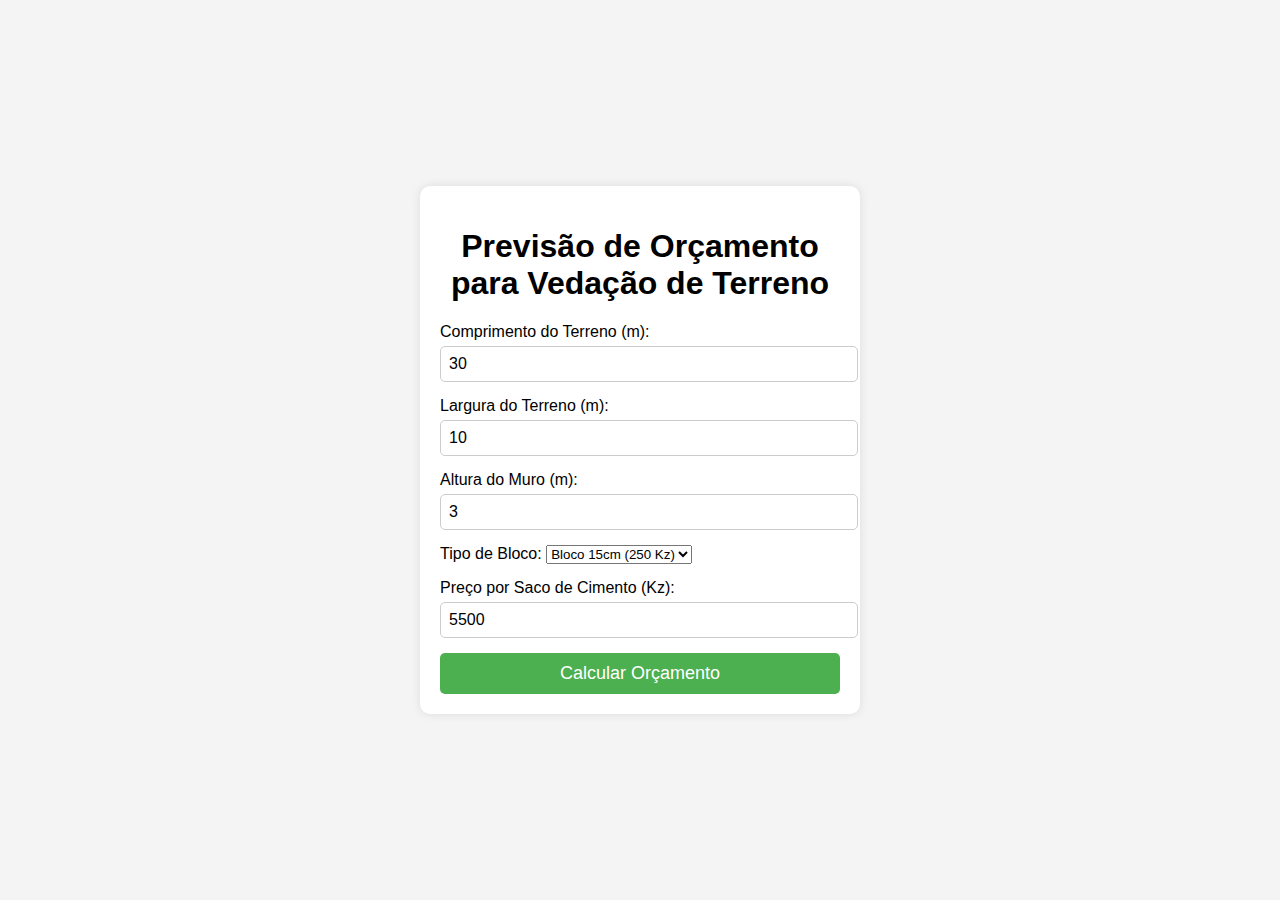
<file: OC/index.html>
<!DOCTYPE html>
<html lang="pt-br">
<head>
    <meta charset="UTF-8">
    <meta name="viewport" content="width=device-width, initial-scale=1.0">
    <title>Previsão de Orçamento para Vedação</title>
    <link rel="stylesheet" href="styles.css">
</head>
<body>
    <div class="container">
        <h1>Previsão de Orçamento para Vedação de Terreno</h1>
        <form id="orcamento-form">
            <div class="input-group">
                <label for="comprimento">Comprimento do Terreno (m):</label>
                <input type="number" id="comprimento" value="30" required>
            </div>
            <div class="input-group">
                <label for="largura">Largura do Terreno (m):</label>
                <input type="number" id="largura" value="10" required>
            </div>
            <div class="input-group">
                <label for="altura">Altura do Muro (m):</label>
                <input type="number" id="altura" value="3" required>
            </div>
            <div class="input-group">
                <label for="tipo-bloco">Tipo de Bloco:</label>
                <select id="tipo-bloco">
                    <option value="15">Bloco 15cm (250 Kz)</option>
                    <option value="20">Bloco 20cm (350 Kz)</option>
                </select>
            </div>
            <div class="input-group">
                <label for="preco-cimento">Preço por Saco de Cimento (Kz):</label>
                <input type="number" id="preco-cimento" min="4500" max="6500" value="5500" required>
            </div>
            <button type="button" onclick="calcularOrcamento()">Calcular Orçamento</button>
        </form>
        <div id="resultado">
            <h2>Orçamento:</h2>
            <p id="orcamento-bloco"></p>
            <p id="orcamento-cimento"></p>
            <h3>Total: <span id="total-custo">0 Kz</span></h3>
        </div>
    </div>
    <script src="script.js"></script>
</body>
</html>
</file>
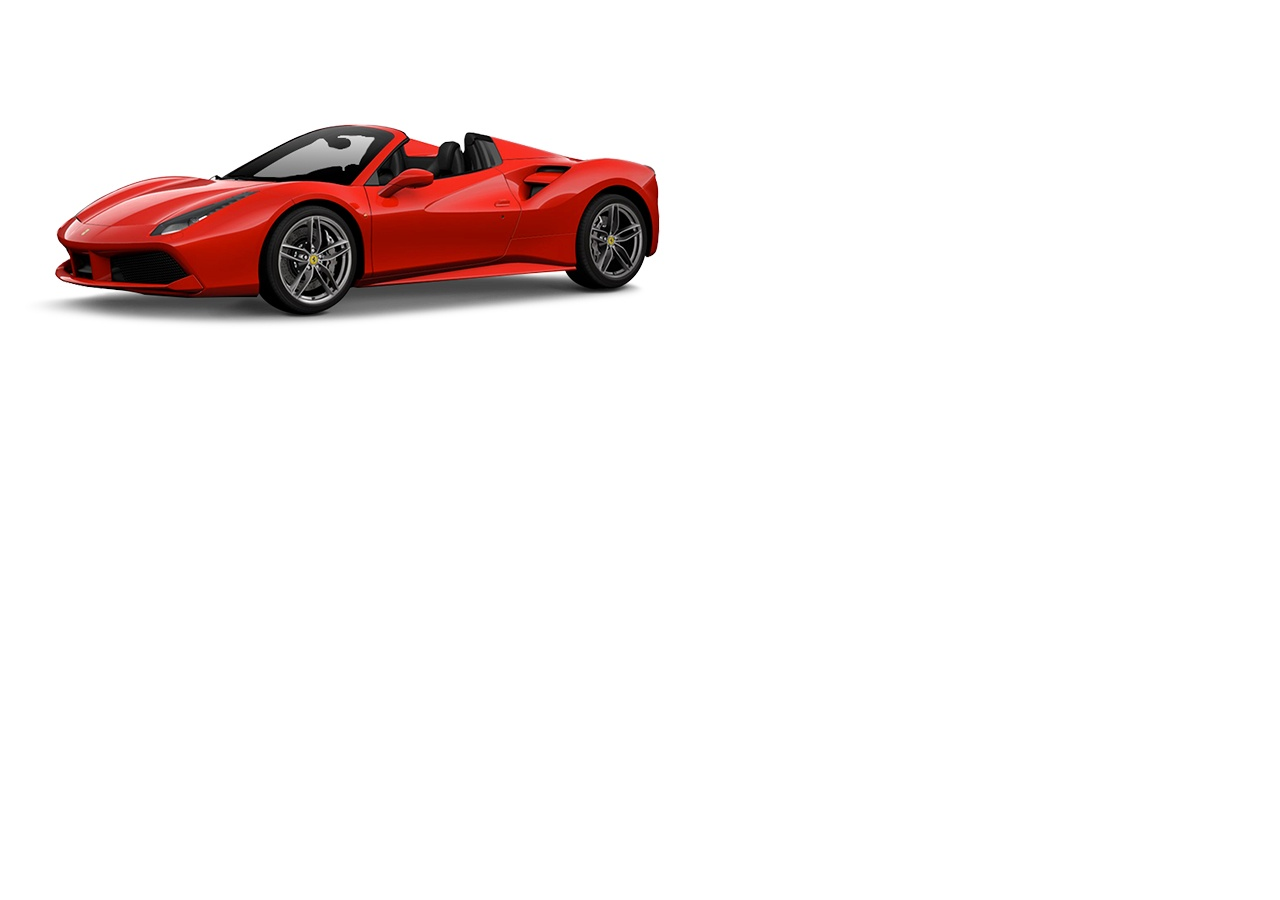
<file: P1/p1.html>
<!DOCTYPE html>
<html lang="en">
<head>
    <meta charset="UTF-8">
    <meta name="viewport" content="width=device-width, initial-scale=1.0">
    <title>Document</title>
</head>
<body>
  <img src="imagens/ferrari.jpg" alt="">
</body>
</html>
</file>
<file: OC/styles.css>
body {
    font-family: Arial, sans-serif;
    background-color: #f4f4f4;
    display: flex;
    justify-content: center;
    align-items: center;
    height: 100vh;
    margin: 0;
}

.container {
    background-color: #fff;
    padding: 20px;
    box-shadow: 0 0 10px rgba(0, 0, 0, 0.1);
    width: 400px;
    border-radius: 10px;
}

h1 {
    text-align: center;
}

.input-group {
    margin-bottom: 15px;
}

input {
    width: 100%;
    padding: 8px;
    margin-top: 5px;
    font-size: 16px;
    border-radius: 5px;
    border: 1px solid #ccc;
}

button {
    width: 100%;
    padding: 10px;
    background-color: #4CAF50;
    color: white;
    border: none;
    font-size: 18px;
    cursor: pointer;
    border-radius: 5px;
}

button:hover {
    background-color: #45a049;
}

#resultado {
    margin-top: 20px;
    display: none;
}
</file>
